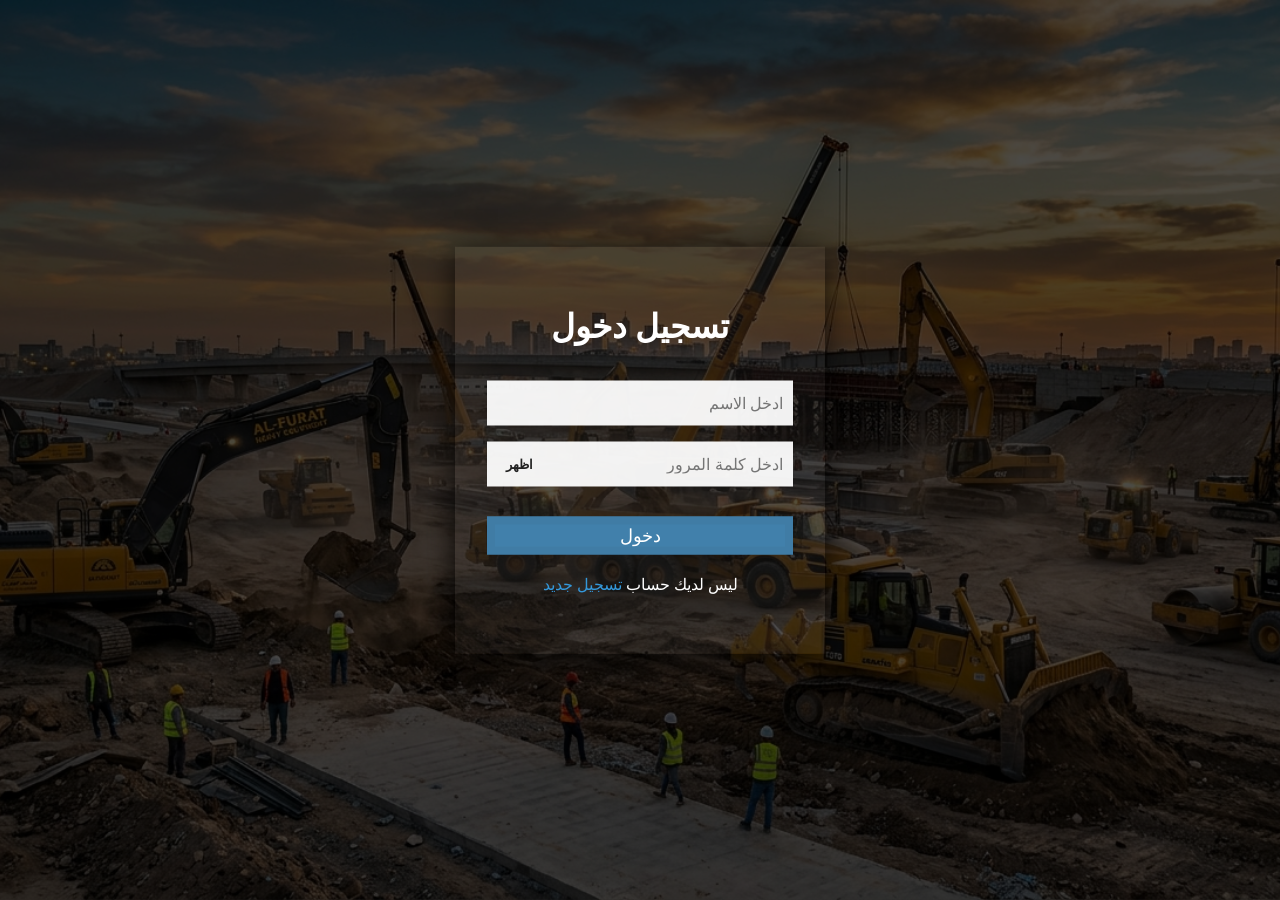
<file: index.html>
<!DOCTYPE html>
<html lang="en">
<head>
    <meta charset="UTF-8">
    <meta name="viewport" content="width=device-width, initial-scale=1.0">
    <title>HEAVY EQUIPMENT</title>
    <link rel="stylesheet" href="login.css">
    <link rel="icon" type="img" href="logo.jpg">
</head>
<body>
    <div class="img">
        <div  class ="content">
         <h2>تسجيل دخول</h2>   
          <form action="page 1.html">
            <div class="filed">
                <input type="text" required placeholder="ادخل الاسم">
            </div>
             <div class="filed space">
                <input type="password" class="pass-key" required placeholder ="ادخل كلمة المرور">
                <span class="show">اظهر</span>             
            </div>
            <div class="field1" ><input type="submit" value="دخول"></div>
          </form>  
          <div class="signup"> ليس لديك حساب
            <a href="sighup.html">تسجيل جديد</a>
          </div>

        </div>
    </div>
    <script type="text/javascript" src="login.js"></script>
</body>
</html>
</file>
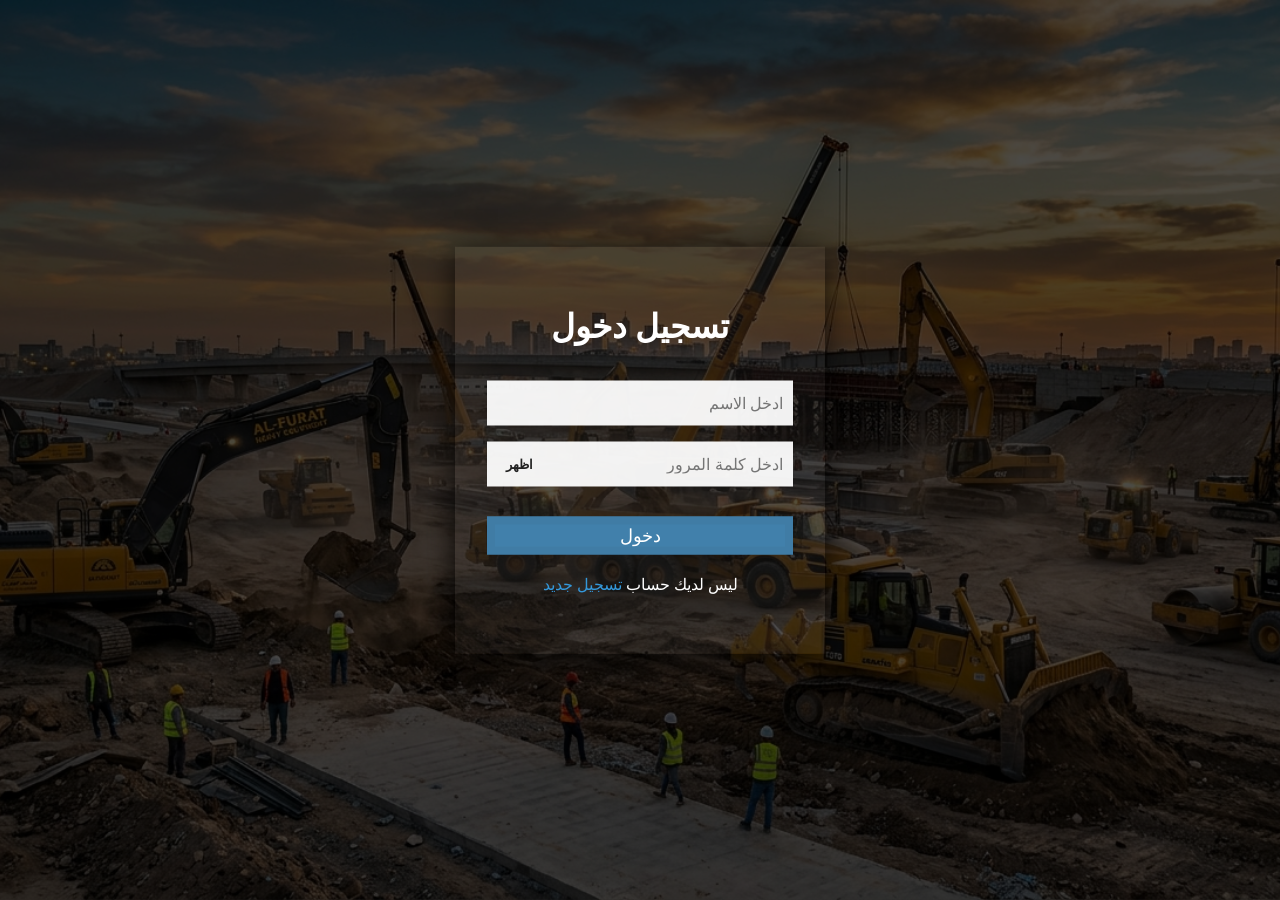
<file: loge in.html>
<!DOCTYPE html>
<html lang="en">
<head>
    <meta charset="UTF-8">
    <meta name="viewport" content="width=device-width, initial-scale=1.0">
    <title>HEAVY EQUIPMENT</title>
    <link rel="stylesheet" href="login.css">
    <link rel="icon" type="img" href="logo.jpg">
</head>
<body>
    <div class="img">
        <div  class ="content">
         <h2>تسجيل دخول</h2>   
          <form action="page 1.html">
            <div class="filed">
                <input type="text" required placeholder="ادخل الاسم">
            </div>
             <div class="filed space">
                <input type="password" class="pass-key" required placeholder ="ادخل كلمة المرور">
                <span class="show">اظهر</span>             
            </div>
            <div class="field1" ><input type="submit" value="دخول"></div>
          </form>  
          <div class="signup"> ليس لديك حساب
            <a href="sighup.html">تسجيل جديد</a>
          </div>

        </div>
    </div>
    <script type="text/javascript" src="login.js"></script>
</body>
</html>
</file>
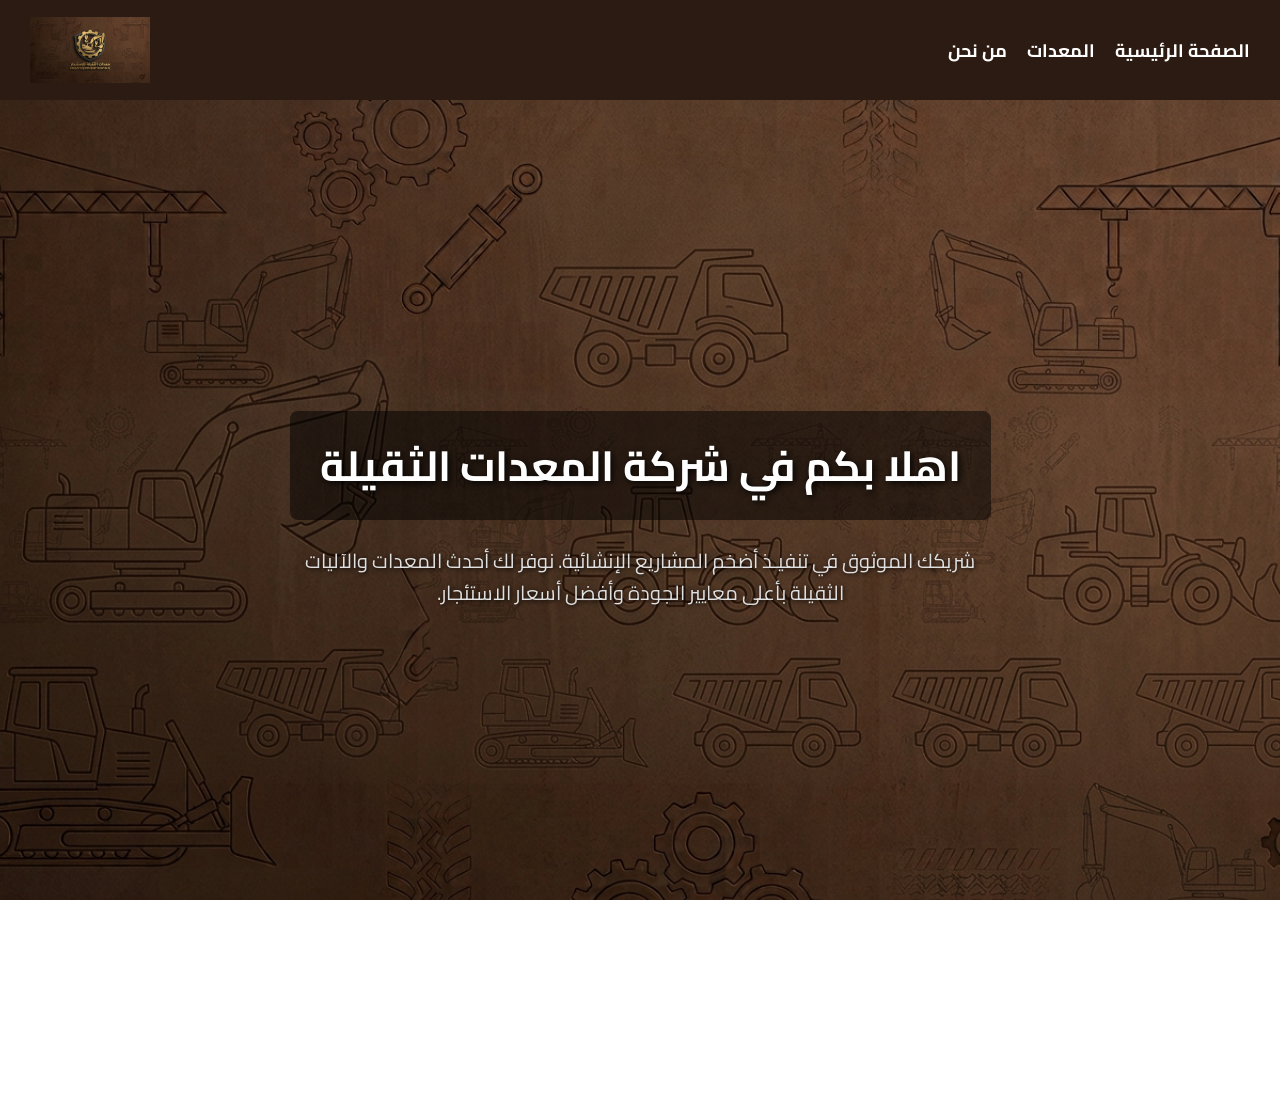
<file: page 1.html>
<!DOCTYPE html>
<html lang="ar" dir="rtl">
<head>
  <link rel="icon" type="img" href="logo.jpg">
    <meta charset="UTF-8">
    <title>Heavy Equipment</title>
    <style>
       @import url('https://fonts.googleapis.com/css2?family=Cairo:wght@400;700&display=swap');

* {
    margin: 0;
    padding: 0;
    box-sizing: border-box;
    font-family: 'Cairo', sans-serif ; 
}

html, body {
    width: 100%;
    height: 100%;
    font-family: 'Cairo', sans-serif ;
    overflow-x: hidden;
}

header {
    display: flex;
    flex-direction: row-reverse;
    justify-content: space-between;
    align-items: center;
    background-color: #2c1b12;
    padding: 50px 30px;
    height: 80px;
}

header img {
    width: 120px;
    height: auto;
}

nav ul {
    display: flex;
    list-style: none;
    gap: 20px;
}

nav a {
    color: #fff;
    text-decoration: none;
    font-size: 18px;
    font-weight: 700;
}

nav a:hover {
    color: #f39c12;
}

.hero {
    height: calc(100vh - 80px);
    width: 100%;
    background-image: url('page2.jpg');
    background-size: cover;
    background-position: center;
    background-repeat: no-repeat;
    display: flex;
    flex-direction: column;
    justify-content: center;
    align-items: center;
    text-align: center;
    padding: 20px;
}

.hero h1 {
    font-size: 42px;
    color: #ffffff;
    font-weight: 700;
    margin-bottom: 15px;
    text-shadow: 2px 2px 6px rgba(0, 0, 0, 0.9);
    background-color: rgba(0, 0, 0, 0.5);
    padding: 15px 30px;
    border-radius: 8px;
}

.hero p {
    font-size: 20px;
    color: #e0e0e0;
    max-width: 700px;
    line-height: 1.6;
    text-shadow: 1px 1px 4px rgba(0, 0, 0, 0.9);
    margin-top: 10px;
    font-weight: 400;
}
/* تنسيق شريط الإحصائيات */
.stats-container {
    display: flex;
    justify-content: space-around;
    align-items: center;
    background-color: #2c1b12; /* نفس لون الهيدر الموحد */
    color: #ffffff;
    padding: 40px 20px;
    border-top: 3px solid #f39c12; /* خط برتقالي جذاب أعلى الشريط */
    border-bottom: 1px solid rgba(255, 255, 255, 0.1);
    box-shadow: 0 4px 15px rgba(0, 0, 0, 0.3);
    flex-wrap: wrap;
    gap: 20px;
}

.stat-item {
    text-align: center;
    flex: 1;
    min-width: 150px;
}

.stat-item h3 {
    font-size: 38px;
    color: #f39c12; /* لون برتقالي مميز للأرقام */
    font-weight: 700;
    margin-bottom: 5px;
    text-shadow: 1px 1px 3px rgba(0, 0, 0, 0.5);
}

.stat-item p {
    font-size: 18px;
    color: #e0e0e0;
    font-weight: 400;
}

/* فاصل رأسي بين الإحصائيات */
.stat-divider {
    width: 1px;
    height: 50px;
    background-color: rgba(255, 255, 255, 0.2);
}

/* للتجاوب مع الشاشات الصغيرة (الموبايل) */
@media (max-width: 768px) {
    .stat-divider {
        display: none;
    }
}

    </style>
</head>
<body>

    <header>
        <img src="logo.jpg" alt="logo">
        <nav>
            <ul>
                <li><a href="page 1.html">الصفحة الرئيسية</a></li>
                <li><a href="page 2.html">المعدات</a></li>
                <li><a href="page3.html">من نحن</a></li>
            </ul>
        </nav>
    </header>
    <div class="hero">
      <h1>اهلا بكم في شركة المعدات الثقيلة</h1>
      <p>شريكك الموثوق في تنفيـذ أضخم المشاريع الإنشائية. نوفر لك أحدث المعدات والآليات الثقيلة بأعلى معايير الجودة وأفضل أسعار الاستئجار.</p>
    </div>
    <!-- شريط الإحصائيات والأرقام -->
<div class="stats-container">
    <div class="stat-item">
        <h3>الكثير من</h3>
        <p>المعدات والماكنات الحديثة</p>
    </div>
    
    <div class="stat-divider"></div>

    <div class="stat-item">
        <h3>+15</h3>
        <p>سنة من الخبرة</p>
    </div>

    <div class="stat-divider"></div>

    <div class="stat-item">
        <h3>+1000</h3>
        <p>مشروع مكتمل بنجاح</p>
    </div>

    <div class="stat-divider"></div>

    <div class="stat-item">
        <h3>24/7</h3>
        <p>دعم وصيانة مستمرة</p>
    </div>
</div>
</body>
</html>
</file>
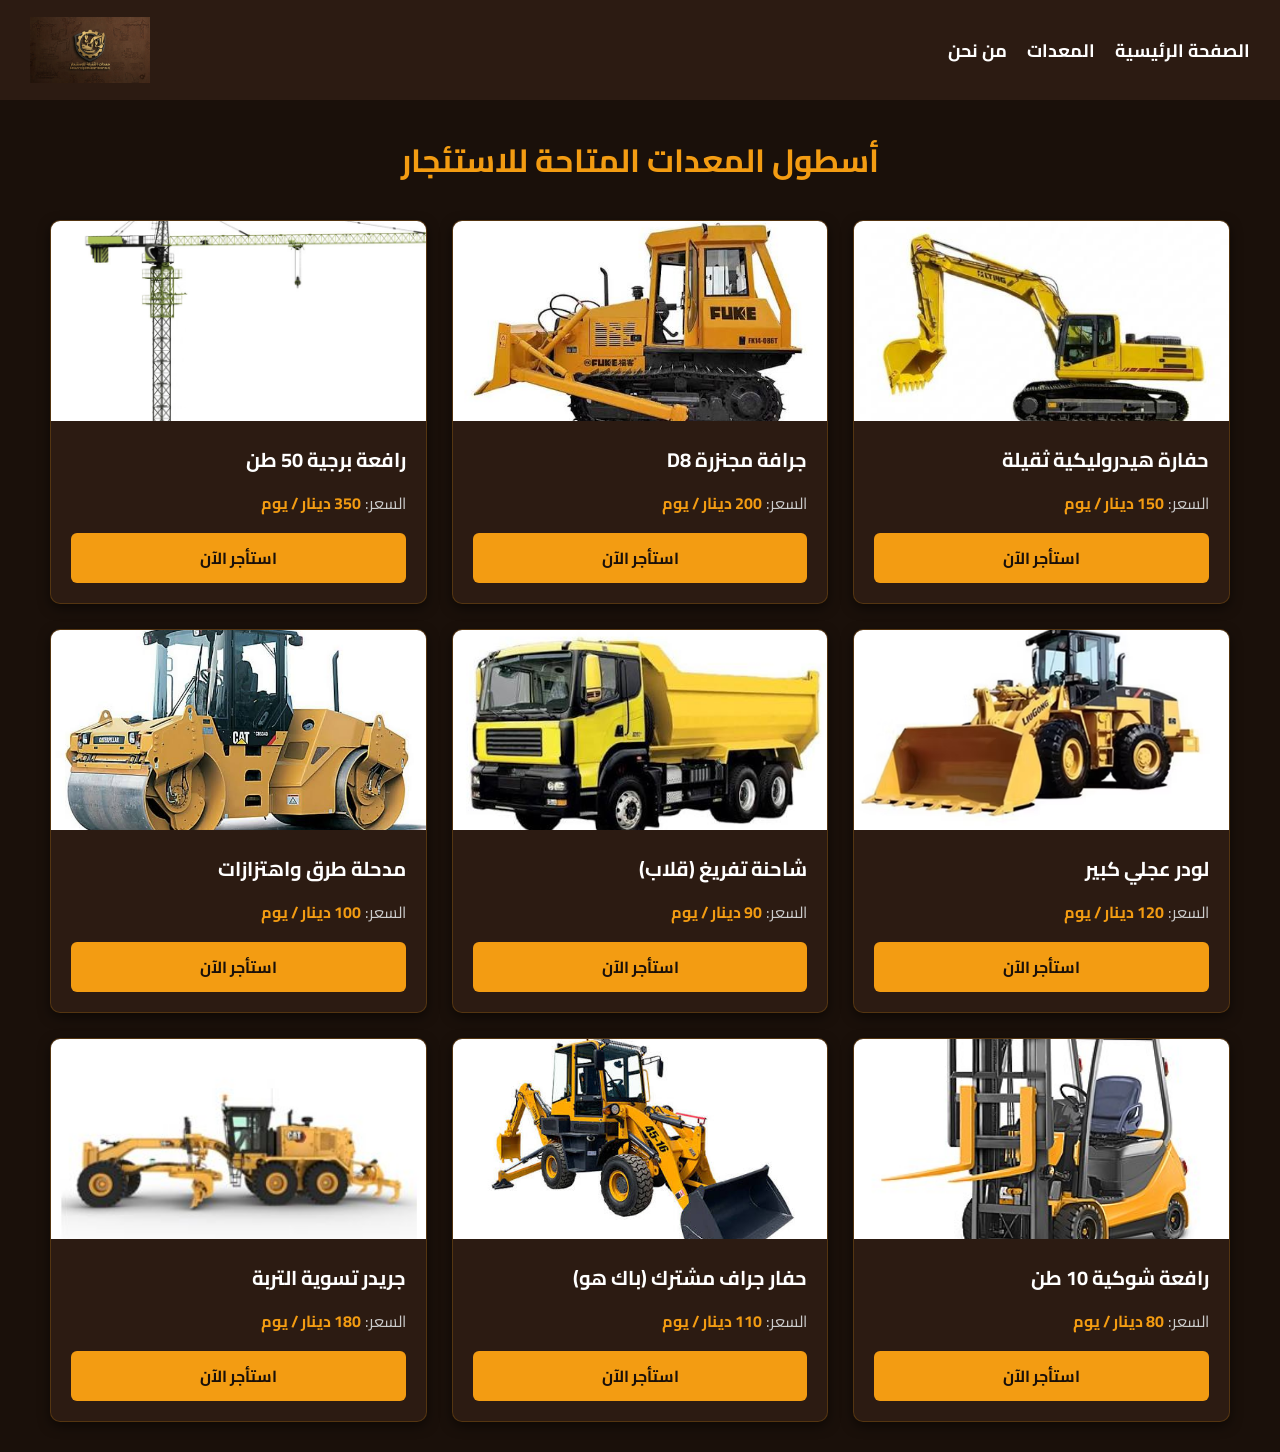
<file: page 2.html>
<!DOCTYPE html>
<html lang="ar" dir="rtl">
<head>
    <!-- تصحيح نوع الـ icon من img إلى image/jpeg -->
    <link rel="icon" type="image/jpeg" href="logo.jpg">
    <meta charset="UTF-8">
    <meta name="viewport" content="width=device-width, initial-scale=1.0">
    <title>Heavy Equipment</title>
    <style>  
      @import url('https://fonts.googleapis.com/css2?family=Cairo:wght@400;700&display=swap');
      * {
        margin: 0;
        padding: 0;
        box-sizing: border-box;
        font-family: 'Cairo', sans-serif ; 
      }

      html, body {
        width: 100%;
        height: 100%;
        font-family: 'Cairo', sans-serif ;
      }

      header {
        display: flex;
        flex-direction: row-reverse;
        justify-content: space-between;
        align-items: center;
        background-color: #2c1b12;
        padding: 50px 30px;
        height: 80px;
      }

      header img {
        width: 120px;
        height: auto;
      }

      nav ul {
        display: flex;
        list-style: none;
        gap: 20px;
      }

      nav a {
        color: #fff;
        text-decoration: none;
        font-size: 18px;
        font-weight: 700;
      }

      nav a:hover {
        color: #f39c12;
      }

      .equipment-container {
        padding: 30px 50px;
        background-color: #1a100a;
        min-height: calc(100vh - 80px);
      }

      .page-title {
        text-align: center;
        color: #f39c12;
        margin-bottom: 30px;
        font-size: 32px;
      }

      /* شبكة الكروت Grid */
      .cards-grid {
        display: grid;
        grid-template-columns: repeat(3, 1fr);
        gap: 25px;
      }

      /* تصميم الكرت */
      .card {
        background-color: #2c1b12;
        border-radius: 10px;
        overflow: hidden;
        box-shadow: 0 4px 12px rgba(0,0,0,0.5);
        transition: transform 0.3s ease, box-shadow 0.3s ease;
        border: 1px solid rgba(243, 156, 18, 0.2);
        display: flex;
        flex-direction: column;
      }

      .card:hover {
        transform: translateY(-8px);
        box-shadow: 0 8px 20px rgba(243, 156, 18, 0.3);
      }

      .card img {
        width: 100%;
        height: 200px;
        object-fit: cover;
      }

      .card-content {
        padding: 20px;
        display: flex;
        flex-direction: column;
        flex-grow: 1;
        justify-content: space-between;
      }

      .card-content h3 {
        color: #ffffff;
        font-size: 20px;
        margin-bottom: 10px;
      }

      .card-content .price {
        color: #cccccc;
        font-size: 16px;
        margin-bottom: 15px;
      }

      .card-content .price span {
        color: #f39c12;
        font-weight: bold;
      }

      /* زر استأجر */
      .rent-btn {
        background-color: #f39c12;
        color: #1a100a;
        border: none;
        padding: 10px;
        font-size: 16px;
        font-weight: bold;
        border-radius: 6px;
        cursor: pointer;
        transition: background-color 0.2s ease;
      }

      .rent-btn:hover {
        background-color: #e67e22;
        color: #ffffff;
      }

      /* خلفية النافذة المنبثقة */
      .modal-overlay {
        display: none; 
        position: fixed;
        top: 0; left: 0;
        width: 100%; height: 100%;
        background-color: rgba(0, 0, 0, 0.75);
        justify-content: center;
        align-items: center;
        z-index: 1000;
        direction: rtl;
      }

      /* بطاقة الاستئجار */
      .rental-card {
        background: #2b231d; 
        color: #ffffff;
        padding: 25px;
        border-radius: 12px;
        width: 320px;
        border: 1px solid #d4af37;
        box-shadow: 0 10px 25px rgba(0,0,0,0.5);
        position: relative;
        text-align: center;
      }

      /* زر الإغلاق X */
      .close-btn {
        position: absolute;
        top: 10px; left: 15px;
        font-size: 24px;
        cursor: pointer;
        color: #aaa;
      }

      .form-group {
        margin: 15px 0;
        text-align: right;
      }

      .form-group label {
        display: block;
        margin-bottom: 5px;
        font-size: 14px;
      }

      .form-group input {
        width: 100%;
        padding: 8px;
        border-radius: 5px;
        border: 1px solid #555;
        background: #1e1814;
        color: #fff;
        box-sizing: border-box;
      }

      .info-row {
        display: flex;
        justify-content: space-between;
        margin: 10px 0;
        font-size: 15px;
      }

      .total-row {
        font-weight: bold;
        font-size: 18px;
        color: #ffcc00;
      }

      /* الأزرار */
      .actions {
        display: flex;
        gap: 10px;
        margin-top: 20px;
      }

      .confirm-btn {
        flex: 2;
        background-color: #ffcc00;
        color: #000;
        border: none;
        padding: 10px;
        border-radius: 6px;
        font-weight: bold;
        cursor: pointer;
      }

      .cancel-btn {
        flex: 1;
        background-color: #444;
        color: #fff;
        border: none;
        padding: 10px;
        border-radius: 6px;
        cursor: pointer;
      }

      .confirm-btn:hover { background-color: #e6b800; }
      .cancel-btn:hover { background-color: #555; }
    </style> 
</head>
<body>
    <header>
        <img src="logo.jpg" alt="logo">
        <nav>
            <ul>
                <li><a href="page 1.html">الصفحة الرئيسية</a></li>
                <li><a href="page 2.html">المعدات</a></li>
                <li><a href="page3.html">من نحن</a></li>
            </ul>
        </nav>
    </header>
     
    <main class="equipment-container">
        <h1 class="page-title">أسطول المعدات المتاحة للاستئجار</h1>

        <div class="cards-grid">
            
            <!-- كرت 1 -->
            <div class="card">
                <img src="7fara.jpg" alt="حفارة ثقيلة">
                <div class="card-content">
                    <h3>حفارة هيدروليكية ثقيلة</h3>
                    <p class="price">السعر: <span>150 دينار / يوم</span></p>
                    <button class="rent-btn" onclick="openRentalModal('حفارة هيدروليكية ثقيلة', 150)">استأجر الآن</button>
                </div>
            </div>

            <!-- كرت 2 -->
            <div class="card">
                <img src="mojnzara.jpg" alt="جرافة مجنزرة">
                <div class="card-content">
                    <h3>جرافة مجنزرة D8</h3>
                    <p class="price">السعر: <span>200 دينار / يوم</span></p>
                    <button class="rent-btn" onclick="openRentalModal('جرافة مجنزرة D8', 200)">استأجر الآن</button>
                </div>
            </div>

            <!-- كرت 3 -->
            <div class="card">
                <img src="rafe3a.avif" alt="رافعة برجية">
                <div class="card-content">
                    <h3>رافعة برجية 50 طن</h3>
                    <p class="price">السعر: <span>350 دينار / يوم</span></p>
                    <button class="rent-btn" onclick="openRentalModal('رافعة برجية 50 طن', 350)">استأجر الآن</button>
                </div>
            </div>

            <!-- كرت 4 -->
            <div class="card">
                <img src="loder.avif" alt="لودر عجلي">
                <div class="card-content">
                    <h3>لودر عجلي كبير</h3>
                    <p class="price">السعر: <span>120 دينار / يوم</span></p>
                    <button class="rent-btn" onclick="openRentalModal('لودر عجلي كبير', 120)">استأجر الآن</button>
                </div>
            </div>

            <!-- كرت 5 -->
            <div class="card">
                <img src="sha7na.jpg" alt="شاحنة تفريغ">
                <div class="card-content">
                    <h3>شاحنة تفريغ (قلاب)</h3>
                    <p class="price">السعر: <span>90 دينار / يوم</span></p>
                    <button class="rent-btn" onclick="openRentalModal('شاحنة تفريغ (قلاب)', 90)">استأجر الآن</button>
                </div>
            </div>

            <!-- كرت 6 -->
            <div class="card">
                <img src="md7la.jpg" alt="مدحلة اسفلت">
                <div class="card-content">
                    <h3>مدحلة طرق واهتزازات</h3>
                    <p class="price">السعر: <span>100 دينار / يوم</span></p>
                    <button class="rent-btn" onclick="openRentalModal('مدحلة طرق واهتزازات', 100)">استأجر الآن</button>
                </div>
            </div>

            <!-- كرت 7 -->
            <div class="card">
                <img src="mozlek.jpg" alt="رافع شوكية">
                <div class="card-content">
                    <h3>رافعة شوكية 10 طن</h3>
                    <p class="price">السعر: <span>80 دينار / يوم</span></p>
                    <button class="rent-btn" onclick="openRentalModal('رافعة شوكية 10 طن', 80)">استأجر الآن</button>
                </div>
            </div>

            <!-- كرت 8 -->
            <div class="card">
                <img src="jrafa ejal.jpg" alt="حفار مائل">
                <div class="card-content">
                    <h3>حفار جراف مشترك (باك هو)</h3>
                    <p class="price">السعر: <span>110 دينار / يوم</span></p>
                    <button class="rent-btn" onclick="openRentalModal('حفار جراف مشترك (باك هو)', 110)">استأجر الآن</button>
                </div>
            </div>

            <!-- كرت 9 -->
            <div class="card">
                <img src="jredar.jpg" alt="جريدر تسوية">
                <div class="card-content">
                    <h3>جريدر تسوية التربة</h3>
                    <p class="price">السعر: <span>180 دينار / يوم</span></p>
                    <button class="rent-btn" onclick="openRentalModal('جريدر تسوية التربة', 180)">استأجر الآن</button>
                </div>
            </div>

        </div> 
    </main>

    <!-- النافذة المنبثقة -->
    <div id="rentalModal" class="modal-overlay">
        <div class="rental-card">
            <span class="close-btn" onclick="closeRentalModal()">&times;</span>
            
            <h3 id="equipmentTitle">استئجار معدة</h3>
            
            <div class="form-group">
                <label>تاريخ البداية:</label>
                <input type="date" id="startDate" onchange="calculateTotal()">
            </div>

            <div class="form-group">
                <label>تاريخ النهاية:</label>
                <input type="date" id="endDate" onchange="calculateTotal()">
            </div>

            <div class="info-row">
                <span>عدد الأيام:</span>
                <span id="daysCount">0</span>
            </div>

            <div class="info-row">
                <span>سعر اليوم:</span>
                <span id="dailyRateDisplay">0 دينار</span>
            </div>

            <hr>

            <div class="info-row total-row">
                <span>الإجمالي:</span>
                <span id="totalPrice">0 دينار</span>
            </div>

            <div class="actions">
                <button class="confirm-btn" onclick="confirmRental()">تأكيد الاستئجار</button>
                <button class="cancel-btn" onclick="closeRentalModal()">إلغاء</button>
            </div>
        </div>
    </div>

    <script type="text/javascript" src="page2.js"></script>
</body>
</html>
</file>
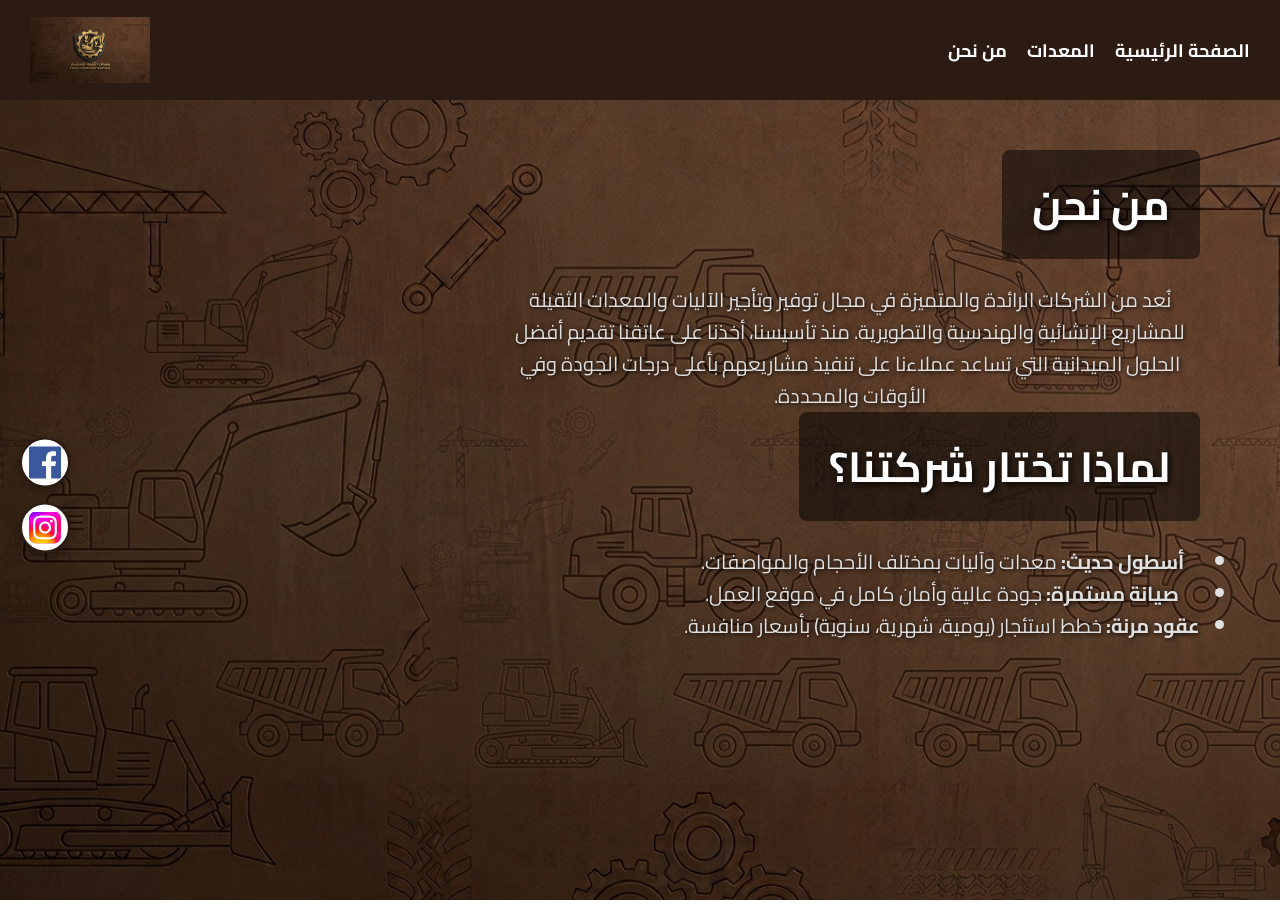
<file: page3.html>
<!DOCTYPE html>
<html lang="ar" dir="rtl">
<head>
    <link rel="icon" type="img" href="logo.jpg">
    <meta charset="UTF-8">
    <meta name="viewport" content="width=device-width, initial-scale=1.0">
    <title>Heavy Equipment</title>
 <style>  

  @import url('https://fonts.googleapis.com/css2?family=Cairo:wght@400;700&display=swap');
 * {
    margin: 0;
    padding: 0;
    box-sizing: border-box;
    font-family: 'Cairo', sans-serif ; 
}

html, body {
    width: 100%;
    height: 100%;
    font-family: 'Cairo', sans-serif ;
    overflow-x: hidden;
}

header {
    display: flex;
    flex-direction: row-reverse;
    justify-content: space-between;
    align-items: center;
    background-color: #2c1b12;
    padding: 50px 30px;
    height: 80px;
}

header img {
    width: 120px;
    height: auto;
}

nav ul {
    display: flex;
    list-style: none;
    gap: 20px;
}

nav a {
    color: #fff;
    text-decoration: none;
    font-size: 18px;
    font-weight: 700;
}

nav a:hover {
    color: #f39c12;
}
.hero {
    height: calc(100vh - 80px);
    width: 100%;
    background-image: url('page2.jpg');
    background-size: cover;
    background-position: center;
    background-repeat: no-repeat;
    display: flex;
    flex-direction: column;
    justify-content: flex-start;
    align-items: flex-start;
    text-align: center;
    padding-top:50px;
    padding-right: 80px;
}

.hero h2 {
    font-size: 42px;
    color: #ffffff;
    font-weight: 700;
    margin-bottom: 15px;
    text-shadow: 2px 2px 6px rgba(0, 0, 0, 0.9);
    background-color: rgba(0, 0, 0, 0.5);
    padding: 15px 30px;
    border-radius: 8px;
}
.hero p {
    font-size: 20px;
    color: #e0e0e0;
    max-width: 700px;
    line-height: 1.6;
    text-shadow: 1px 1px 4px rgba(0, 0, 0, 0.9);
    margin-top: 10px;
    font-weight: 400;
}
.hero ul {
      font-size: 20px;
    color: #e0e0e0;
    max-width: 700px;
    line-height: 1.6;
    text-shadow: 1px 1px 4px rgba(0, 0, 0, 0.9);
    margin-top: 10px;
    font-weight: 400;
}
.hero h1{
     font-size: 42px;
    color: #ffffff;
    font-weight: 700;
    margin-bottom: 15px;
    text-shadow: 2px 2px 6px rgba(0, 0, 0, 0.9);
    background-color: rgba(0, 0, 0, 0.5);
    padding: 15px 30px;
    border-radius: 8px;
}
.social-sidebar {
    position: fixed;
    left: 20px;
    top: 55%;
    transform: translateY(-50%);
    display: flex;
    flex-direction: column;
    gap: 15px;
    z-index: 1000;
}

.social-icon {
    width: 50px;
    height: 50px;
    background-color: #ffffff; /* خلفية بيضاء لتبرز الصورة بشكل جميل */
    border-radius: 50%;
    display: flex;
    justify-content: center;
    align-items: center;
    text-decoration: none;
    box-shadow: 0 4px 10px rgba(0, 0, 0, 0.3);
    transition: all 0.3s ease;
    border: 2px solid #2c1b12; /* إطار بنفس لون الهيدر المتناسق مع موقعك */
    overflow: hidden;
}

/* تنسيق الصورة داخل الدائرة لتغطي المساحة بشكل مثالي */
.social-icon img {
    width: 70%;
    height: 70%;
    object-fit: contain;
    transition: transform 0.3s ease;
}

.social-icon:hover {
    transform: scale(1.15);
    box-shadow: 0 6px 15px rgba(0, 0, 0, 0.4);
}

.social-icon:hover img {
    transform: scale(1.1);
}

</style> 
</head>
<body>
     <header>
        <img src="logo.jpg" alt="logo">
        <nav>
            <ul>
                <li><a href="page 1.html">الصفحة الرئيسية</a></li>
                <li><a href="page 2.html">المعدات</a></li>
                <li><a href="page3.html">من نحن</a></li>
            </ul>
        </nav>
    </header>
    <div class="hero">
      <h2> من نحن </h2>
      <p>نُعد من الشركات الرائدة والمتميزة في مجال توفير وتأجير الآليات والمعدات الثقيلة للمشاريع الإنشائية والهندسية والتطويرية. منذ تأسيسنا، أخذنا على عاتقنا تقديم أفضل الحلول الميدانية التي تساعد عملاءنا على تنفيذ مشاريعهم بأعلى درجات الجودة وفي الأوقات  والمحددة.</p>
      <h1>لماذا تختار شركتنا؟</h1>
        <ul>
            <li><strong>أسطول حديث:</strong> معدات وآليات بمختلف الأحجام والمواصفات.</li>
            <li><strong>صيانة مستمرة:</strong> جودة عالية وأمان كامل في موقع العمل.</li>
            <li><strong>عقود مرنة:</strong> خطط استئجار (يومية، شهرية، سنوية) بأسعار منافسة.</li>
        </ul> 
      <div class="social-sidebar">
    <!-- فيسبوك -->
    <a href="https://facebook.com" target="_blank" class="social-icon facebook" title="فيسبوك">
        <img src="Facebook_logo_(square).png" alt="Facebook">
    </a>

    <!-- إنستغرام -->
    <a href="https://www.instagram.com/heavy.equipment1?stkn=MTZ6cXp2b3Y3Mjh3Mw%3D%3D&utm_source=qr" target="_blank" class="social-icon instagram" title="إنستغرام">
        <img src="Instagram_logo_2022.svg" alt="Instagram">
    </a>
</div>
</body>
</html>
</file>
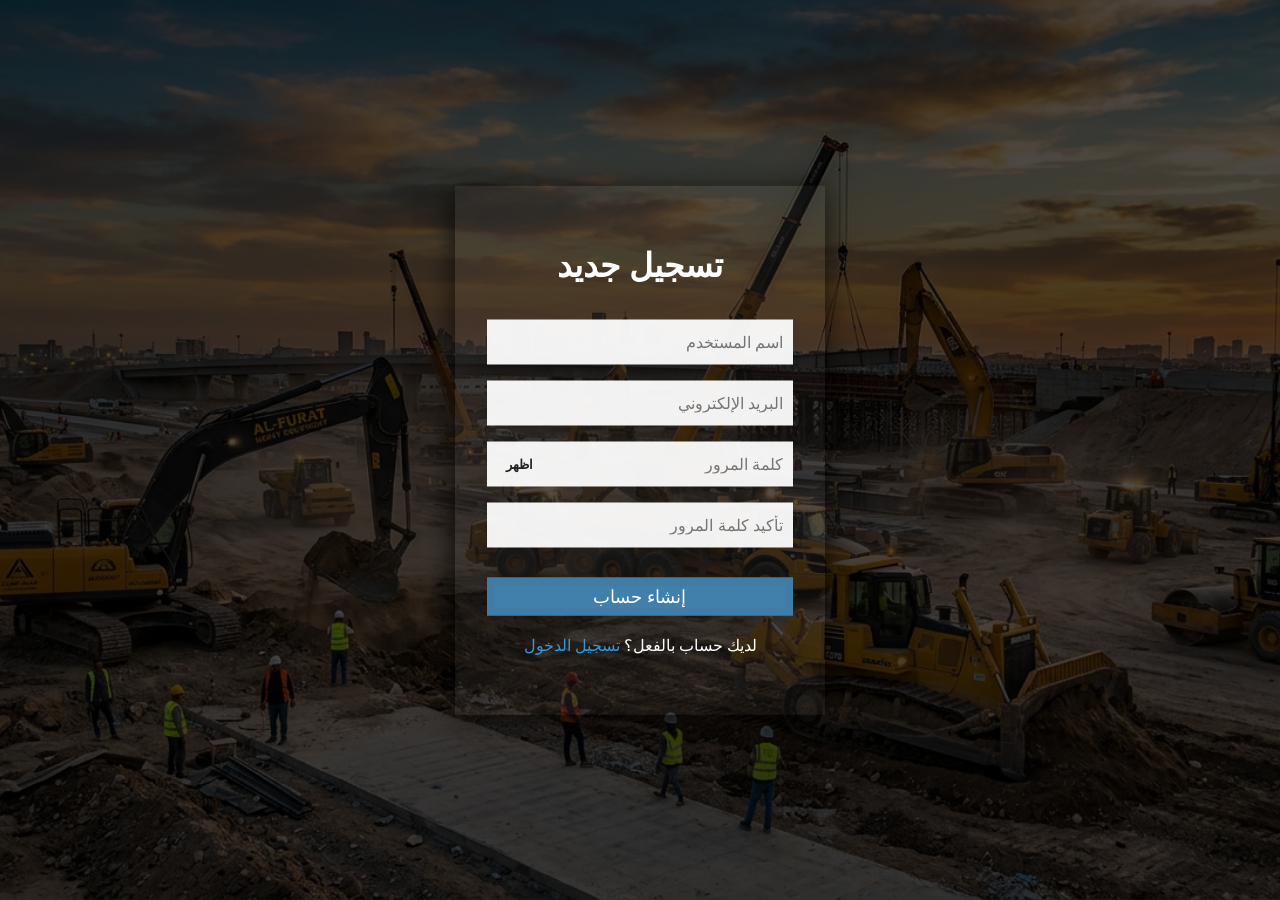
<file: sighup.html>
<!DOCTYPE html>

<head>
    <meta charset="UTF-8">
    <meta name="viewport" content="width=device-width, initial-scale=1.0">
    <title>تسجيل حساب جديد - HEAVY EQUIPMENT</title>
    <link rel="stylesheet" href="login.css">
    <link rel="icon" type="img" href="logo.jpg">
</head>
<body>
    <div class="img">
        <div class="content">
            <h2>تسجيل جديد</h2>   
            <form action="page 1.html">
                <!-- اسم المستخدم -->
                <div class="filed">
                    <input type="text" required placeholder="اسم المستخدم">
                </div>

                <!-- البريد الإلكتروني -->
                <div class="filed space">
                    <input type="email" required placeholder="البريد الإلكتروني">
                </div>

                <!-- كلمة المرور -->
                <div class="filed space">
                    <input type="password" class="pass-key" required placeholder="كلمة المرور">
                    <span class="show">اظهر</span>             
                </div>

                <!-- تأكيد كلمة المرور -->
                <div class="filed space">
                    <input type="password" class="pass-key2" required placeholder="تأكيد كلمة المرور">
                </div>

                <!-- زر التسجيل -->
                <div class="field1">
                    <input type="submit" value="إنشاء حساب">
                </div>
            </form>  

            <!-- رابط العودة لصفحة تسجيل الدخول -->
            <div class="signup"> لديك حساب بالفعل؟
                <a href="loge in.html">تسجيل الدخول</a>
            </div>

        </div>
    </div>
    <script type="text/javascript" src="login.js"></script>
</body>
</html>
</file>
<file: login.css>
*{
    margin: 0 ;
    padding: 0;
    box-sizing: border-box;
}
.img{
    background: url(pic\ 1.jpg.jpg);
    height : 100vh;
    background-size: cover;
    background-position: center;

}
.img:after{
position: absolute;
content: '';
top : 0;
 left : 0;
 height :100%;
 width: 100%;
 background : rgba(0,0,0,0.7);
}
.content{
    position: absolute;
    top:50%;
    left: 50%;
    transform: translate(-50% ,-50%);
    text-align: center;
    padding: 60px 32px;
    width: 370px;
    background: rgba(255,255,255,0.04);
    box-shadow: -1px 4px 28px 0px rgb(0,0,0,0.75) ;
    z-index: 9;
   
}
.content h2{
    color :white;
    font-size: 33px;
    margin: 0 0 35px 0;

}
.filed {
    position: relative;
    height: 45px;
    width: 100%;
    display: flex;
    background: rgb(255,255,255,0.94);
     margin-top:  16px;
     
    
}
.filed input  {
    height: 100%;
    width: 100%;
    color: #222;
    font-size: 16px;
    text-align: end;
    margin-right:10px ;
    background: transparent;
    border: none;
    outline: none;


}
.space{
    margin-top:  16px;

}
.show{
    position: absolute;
    left: 12px;
    font-size: 13px;
    color: #222;
    font-weight: 700;
    cursor: pointer;
}
.pass-key{
    display: block;

}
.filed span{
    width: 40px;
    line-height: 45px;
}
.field1 input[type="submit"]{
    background: #4180ab;
    border: 8px solid #407ca5;
    color: white;
    font-size: 18px;
    cursor: pointer;
}
.field1 input[type="submit"]:hover{
    background: #3f7294;
}
.field1 input{
    height: 100%;
    width: 100%;
    border: none;
    outline: none;
    color: #222;
    margin-top: 30px;
    font-size: 16px;

}
.signup{
 color : white;
 margin-top: 20px;

}
.signup a{
    color: #3498db;
    text-decoration:none ;

}
.signup a:hover{
text-decoration:underline;
}
</file>
